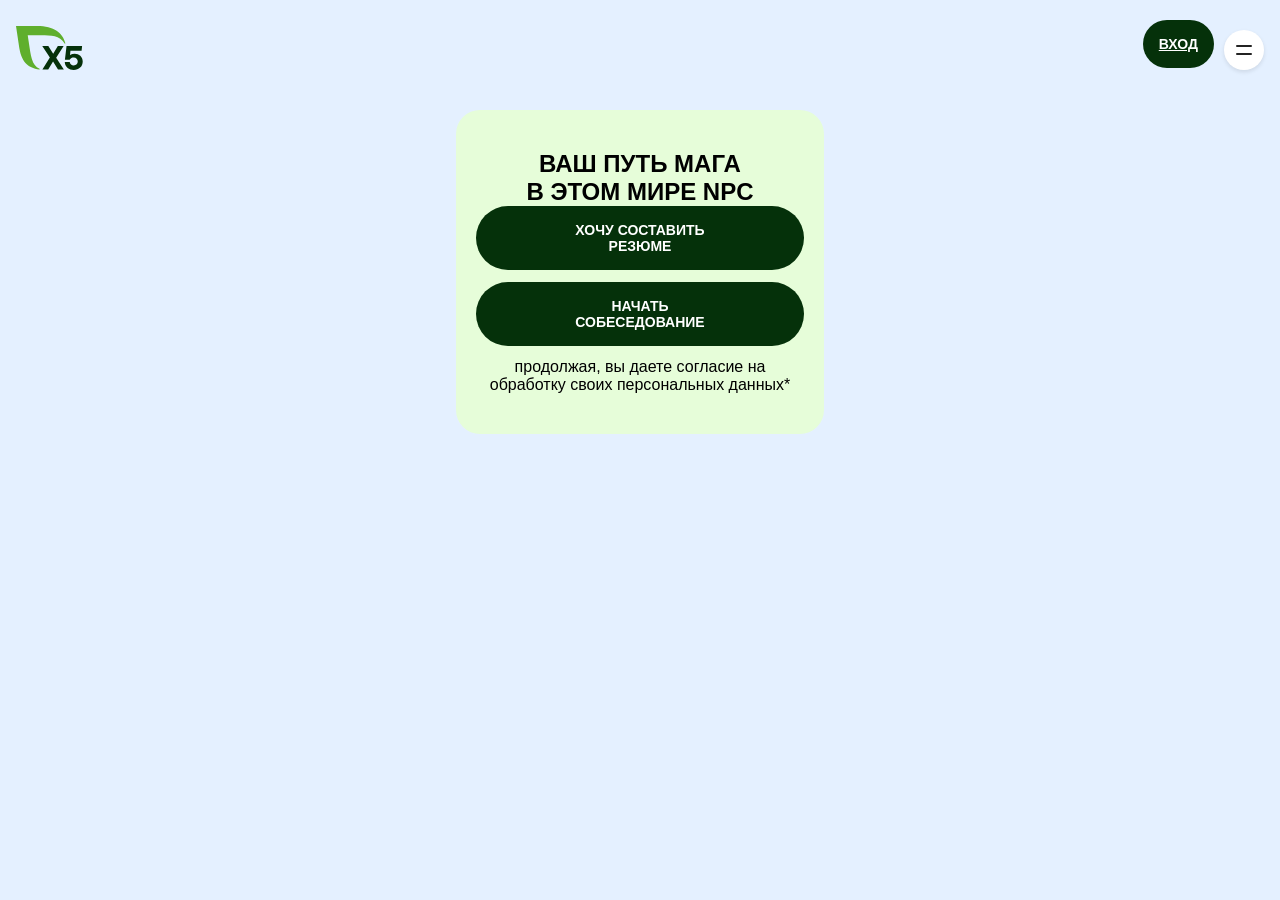
<file: frontend/index.html>
<!doctype html>
<html lang="ru">
<head>
    <meta charset="UTF-8" />
    <meta name="viewport" content="width=device-width, initial-scale=1.0" />
    <title>X5 Маг — Главная</title>
    <link rel="stylesheet" href="assets/css/style.css" />
</head>
<body>
    <header class="header">
     <div class="logo">

            <svg width="67" height="44" viewBox="0 0 67 44" fill="none">

                <path d="M42.0074 43.5927L37.0534 35.5099L32.2051 43.5927H26.3994L33.8579 31.4188L26.2542 20.1157H32.3217L37.1899 27.6626L41.8358 20.1157H47.6416L40.1632 31.7883L47.8463 43.5927H42.0074Z" fill="#05310A"/>

                <path d="M66.7193 35.6148C66.7193 40.7801 62.8872 44.0002 57.6959 44.0002C53.1183 44.0002 49.1372 41.5192 48.7605 36.1184H53.7124C54.0535 38.4654 55.6114 39.4725 57.6959 39.4725C60.2906 39.4725 61.7674 37.7609 61.7674 35.5478C61.7674 33.3348 60.1186 31.4688 57.6959 31.4688C56.093 31.4688 54.6916 31.9486 53.6398 33.7367H48.9057L50.5409 20.1191H66.1098L65.5902 24.6813H54.4518L54.0095 29.1874C54.0095 29.1874 55.1803 27.8345 58.7238 27.8345C62.9954 27.8345 66.717 30.6505 66.717 35.6148" fill="#05310A"/>

                <path d="M49.3462 17.1944C46.7097 7.09518 38.3401 0 20.9714 0H0L2.84563 18.9018C4.987 35.9579 11.629 41.4451 23.3857 43.4658C23.4407 43.4745 23.8126 43.5264 23.817 43.0984C23.817 42.945 23.7202 42.811 23.5837 42.7548C15.6389 39.4698 14.7321 28.6962 13.0331 17.8838L11.7192 9.26718H23.6894C34.7264 9.26718 43.2478 9.09645 48.642 17.4624C48.7212 17.5791 48.8467 17.6677 48.9962 17.6677C49.2052 17.6677 49.3593 17.5013 49.3593 17.296C49.3593 17.2593 49.3551 17.2247 49.3439 17.1923" fill="#5FAF2D"/>

            </svg>

        </div>
    <div class="header-actions">
        <a href="auth/login.html" class="btn">Вход</a>
        
        <div class="menu-container">
            <button class="menu-circle" id="menuBtn">
                <svg width="16" height="10" viewBox="0 0 16 10" fill="none">
                    <path d="M1 1L15 1" stroke="#232323" stroke-width="2" stroke-linecap="round"/>
                    <path d="M1 9L15 9" stroke="#232323" stroke-width="2" stroke-linecap="round"/>
                </svg>
            </button>
            <div class="dropdown-menu" id="dropdownMenu">
                <div class="dropdown-content">
                    <div class="dropdown-header">
                        <svg width="32" height="22" viewBox="0 0 32 22" fill="none">
                             </svg>
                        <button class="close-small" id="closeBtn">✕</button>
                    </div>
                    <ul class="dropdown-list">
                        <li><a href="#">Карьерные мероприятия</a></li>
                        <li><a href="#">База знаний</a></li>
                        <li><a href="#">Про Х5</a></li>
                        <li><a href="user/dashboard.html">Мой профиль</a></li>
                    </ul>
                </div>
            </div>
        </div>
    </div>
</header>

    <main class="container">
        <section class="hero">
            <h1>ВАШ ПУТЬ МАГА<br />В ЭТОМ МИРЕ NPC</h1>
            <button class="btn">ХОЧУ СОСТАВИТЬ<br />РЕЗЮМЕ</button>
            <button class="btn">НАЧАТЬ<br />СОБЕСЕДОВАНИЕ</button>
            <p class="sign">продолжая, вы даете согласие на обработку своих персональных данных*</p>
        </section>
    </main>
    <script src="assets/js/main.js"></script>
</body>
</html>
</file>
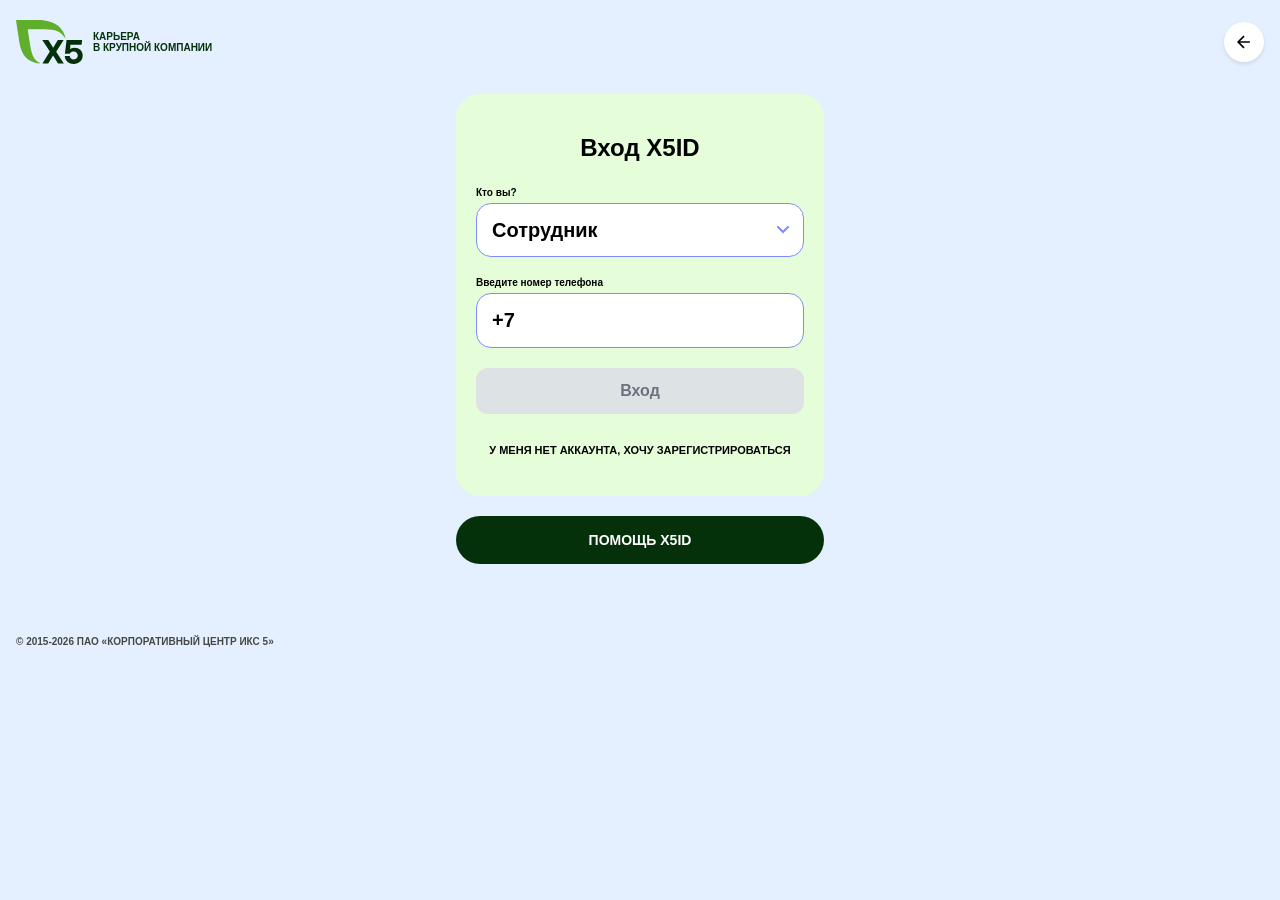
<file: frontend/auth/login.html>
<!doctype html>
<html lang="ru">
<head>
    <meta charset="UTF-8" />
    <meta name="viewport" content="width=device-width, initial-scale=1.0" />
    <title>X5 — Вход X5ID</title>
    <link rel="stylesheet" href="../assets/css/style.css" />
</head>
<body>
    <header class="header">
        <div class="logo-group">
            <svg width="67" height="44" viewBox="0 0 67 44" fill="none">
                <path d="M42.0074 43.5927L37.0534 35.5099L32.2051 43.5927H26.3994L33.8579 31.4188L26.2542 20.1157H32.3217L37.1899 27.6626L41.8358 20.1157H47.6416L40.1632 31.7883L47.8463 43.5927H42.0074Z" fill="#05310A"/>
                <path d="M66.7193 35.6148C66.7193 40.7801 62.8872 44.0002 57.6959 44.0002C53.1183 44.0002 49.1372 41.5192 48.7605 36.1184H53.7124C54.0535 38.4654 55.6114 39.4725 57.6959 39.4725C60.2906 39.4725 61.7674 37.7609 61.7674 35.5478C61.7674 33.3348 60.1186 31.4688 57.6959 31.4688C56.093 31.4688 54.6916 31.9486 53.6398 33.7367H48.9057L50.5409 20.1191H66.1098L65.5902 24.6813H54.4518L54.0095 29.1874C54.0095 29.1874 55.1803 27.8345 58.7238 27.8345C62.9954 27.8345 66.717 30.6505 66.717 35.6148" fill="#05310A"/>
                <path d="M49.3462 17.1944C46.7097 7.09518 38.3401 0 20.9714 0H0L2.84563 18.9018C4.987 35.9579 11.629 41.4451 23.3857 43.4658C23.4407 43.4745 23.8126 43.5264 23.817 43.0984C23.817 42.945 23.7202 42.811 23.5837 42.7548C15.6389 39.4698 14.7321 28.6962 13.0331 17.8838L11.7192 9.26718H23.6894C34.7264 9.26718 43.2478 9.09645 48.642 17.4624C48.7212 17.5791 48.8467 17.6677 48.9962 17.6677C49.2052 17.6677 49.3593 17.5013 49.3593 17.296C49.3593 17.2593 49.3551 17.2247 49.3439 17.1923" fill="#5FAF2D"/>
            </svg>
            <div class="logo-text">КАРЬЕРА<br>В КРУПНОЙ КОМПАНИИ</div>
        </div>
        <div class="header-actions">
            <a href="../index.html" class="menu-circle">
                <svg width="20" height="20" viewBox="0 0 24 24" fill="none" stroke="black" stroke-width="2">
                    <path d="M19 12H5M12 19l-7-7 7-7"/>
                </svg>
            </a>
        </div>
    </header>

    <main class="container">
        <section class="auth-box">
            <h2>Вход X5ID</h2>
            
            <div class="input-group">
                <label>Кто вы?</label>
                <div class="select-wrapper">
                    <select class="auth-input custom-select" id="roleSelect">
                        <option value="employee">Сотрудник</option>
                        <option value="candidate">Кандидат</option>
                    </select>
                </div>
            </div>

            <div class="input-group">
                <label>Введите номер телефона</label>
                <input type="text" value="+7" class="auth-input" id="phoneInput" maxlength="12">
            </div>
            
            <button class="btn-gray" id="submitBtn" disabled>Вход</button>
            
            <a href="register.html" class="auth-link">У МЕНЯ НЕТ АККАУНТА, ХОЧУ ЗАРЕГИСТРИРОВАТЬСЯ</a>
        </section>
        
        <button class="btn help-btn">Помощь X5ID</button>
    </main>

    <footer class="footer">
        <p>© 2015-2026 ПАО «КОРПОРАТИВНЫЙ ЦЕНТР ИКС 5»</p>
    </footer>

    <script src="../assets/js/auth.js"></script>
</body>
</html>
</file>
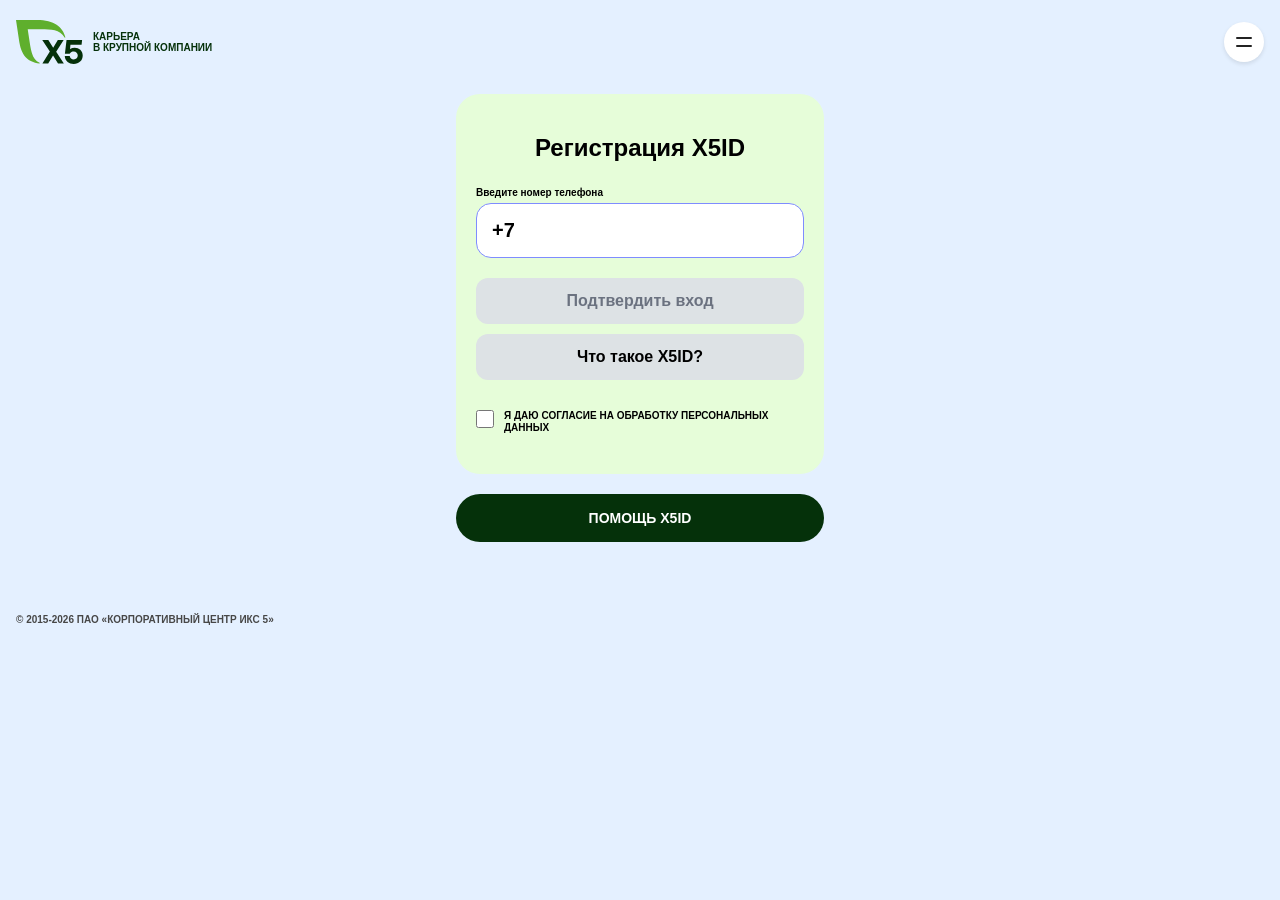
<file: frontend/auth/register.html>
<!doctype html>
<html lang="ru">
<head>
    <meta charset="UTF-8" />
    <meta name="viewport" content="width=device-width, initial-scale=1.0" />
    <title>X5 — Регистрация X5ID</title>
    <link rel="stylesheet" href="../assets/css/style.css" />
</head>
<body>
    <header class="header">
        <div class="logo-group">
            <svg width="67" height="44" viewBox="0 0 67 44" fill="none" xmlns="http://www.w3.org/2000/svg">
                <path d="M42.0074 43.5927L37.0534 35.5099L32.2051 43.5927H26.3994L33.8579 31.4188L26.2542 20.1157H32.3217L37.1899 27.6626L41.8358 20.1157H47.6416L40.1632 31.7883L47.8463 43.5927H42.0074Z" fill="#05310A"/>
                <path d="M66.7193 35.6148C66.7193 40.7801 62.8872 44.0002 57.6959 44.0002C53.1183 44.0002 49.1372 41.5192 48.7605 36.1184H53.7124C54.0535 38.4654 55.6114 39.4725 57.6959 39.4725C60.2906 39.4725 61.7674 37.7609 61.7674 35.5478C61.7674 33.3348 60.1186 31.4688 57.6959 31.4688C56.093 31.4688 54.6916 31.9486 53.6398 33.7367H48.9057L50.5409 20.1191H66.1098L65.5902 24.6813H54.4518L54.0095 29.1874C54.0095 29.1874 55.1803 27.8345 58.7238 27.8345C62.9954 27.8345 66.717 30.6505 66.717 35.6148" fill="#05310A"/>
                <path d="M49.3462 17.1944C46.7097 7.09518 38.3401 0 20.9714 0H0L2.84563 18.9018C4.987 35.9579 11.629 41.4451 23.3857 43.4658C23.4407 43.4745 23.8126 43.5264 23.817 43.0984C23.817 42.945 23.7202 42.811 23.5837 42.7548C15.6389 39.4698 14.7321 28.6962 13.0331 17.8838L11.7192 9.26718H23.6894C34.7264 9.26718 43.2478 9.09645 48.642 17.4624C48.7212 17.5791 48.8467 17.6677 48.9962 17.6677C49.2052 17.6677 49.3593 17.5013 49.3593 17.296C49.3593 17.2593 49.3551 17.2247 49.3439 17.1923" fill="#5FAF2D"/>
            </svg>
            <div class="logo-text">КАРЬЕРА<br>В КРУПНОЙ КОМПАНИИ</div>
        </div>
        <div class="header-actions">
            <button class="menu-circle" id="menuBtn">
                <svg width="16" height="10" viewBox="0 0 16 10" fill="none">
                    <path d="M1 1L15 1" stroke="#232323" stroke-width="2" stroke-linecap="round"/>
                    <path d="M1 9L15 9" stroke="#232323" stroke-width="2" stroke-linecap="round"/>
                </svg>
            </button>
        </div>
    </header>

    <main class="container">
        <section class="auth-box">
            <h2>Регистрация X5ID</h2>
            <div class="input-group">
                <label>Введите номер телефона</label>
                <input type="text" value="+7" class="auth-input" id="phoneInput" maxlength="12">
            </div>
            
            <button class="btn-gray" id="submitBtn" disabled>Подтвердить вход</button>
            
            <button class="btn-gray active-always">Что такое X5ID?</button>
            
            <div class="consent">
                <input type="checkbox" id="check">
                <label for="check">Я ДАЮ СОГЛАСИЕ НА ОБРАБОТКУ ПЕРСОНАЛЬНЫХ ДАННЫХ</label>
            </div>
        </section>
        
        <button class="btn help-btn">Помощь X5ID</button>
    </main>

    <footer class="footer">
        <p>© 2015-2026 ПАО «КОРПОРАТИВНЫЙ ЦЕНТР ИКС 5»</p>
    </footer>

    <script src="../assets/js/auth.js"></script>
</body>
</html>
</file>
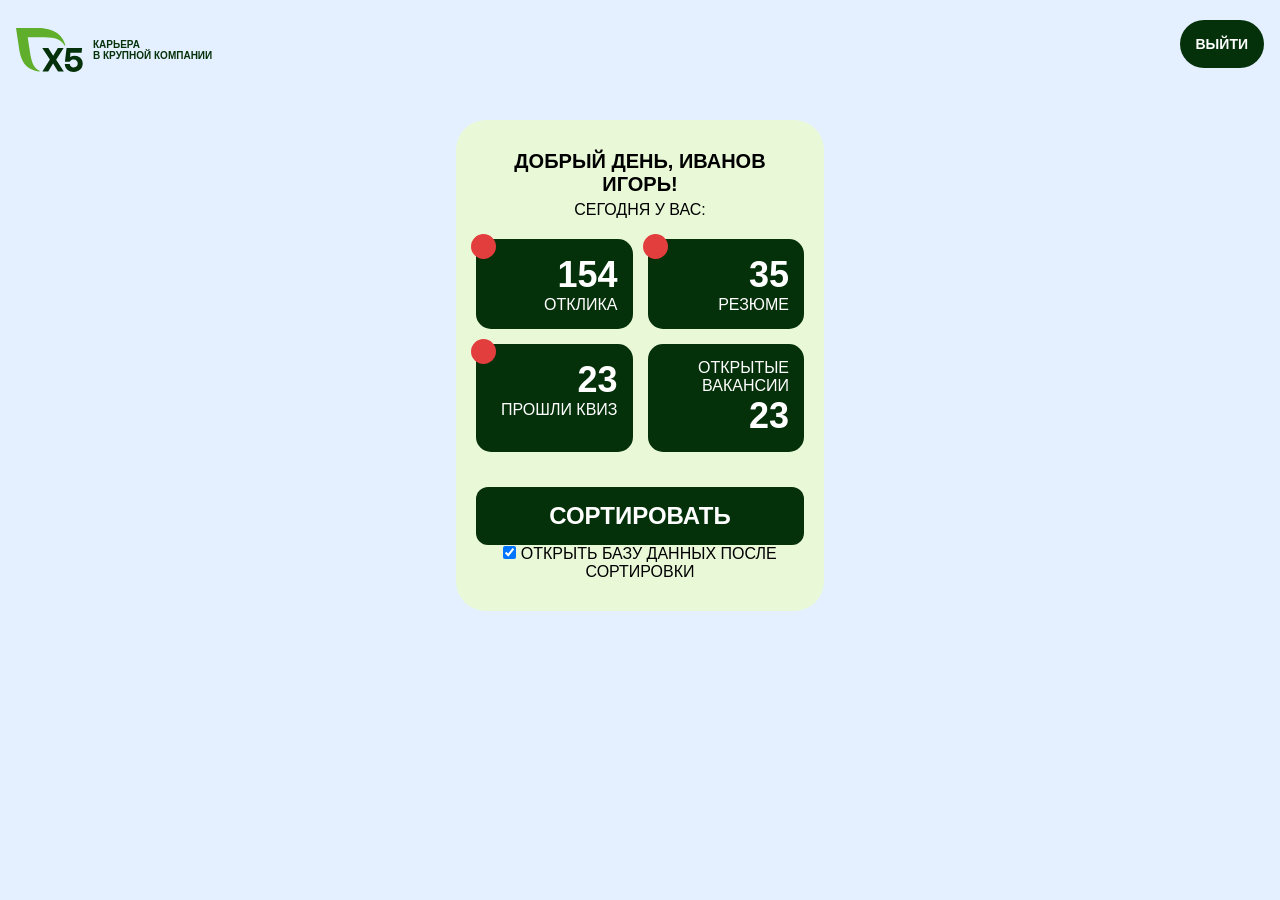
<file: frontend/user/dashboard.html>
<!doctype html>
<html lang="ru">
<head>
    <meta charset="UTF-8" />
    <meta name="viewport" content="width=device-width, initial-scale=1.0" />
    <title>X5 — Личный кабинет</title>
    <link rel="stylesheet" href="../assets/css/style.css" />
</head>
<body>
    <header class="header">
        <div class="logo-group">
            <svg width="67" height="44" viewBox="0 0 67 44" fill="none">
                <path d="M42.0074 43.5927L37.0534 35.5099L32.2051 43.5927H26.3994L33.8579 31.4188L26.2542 20.1157H32.3217L37.1899 27.6626L41.8358 20.1157H47.6416L40.1632 31.7883L47.8463 43.5927H42.0074Z" fill="#05310A"/>
                <path d="M66.7193 35.6148C66.7193 40.7801 62.8872 44.0002 57.6959 44.0002C53.1183 44.0002 49.1372 41.5192 48.7605 36.1184H53.7124C54.0535 38.4654 55.6114 39.4725 57.6959 39.4725C60.2906 39.4725 61.7674 37.7609 61.7674 35.5478C61.7674 33.3348 60.1186 31.4688 57.6959 31.4688C56.093 31.4688 54.6916 31.9486 53.6398 33.7367H48.9057L50.5409 20.1191H66.1098L65.5902 24.6813H54.4518L54.0095 29.1874C54.0095 29.1874 55.1803 27.8345 58.7238 27.8345C62.9954 27.8345 66.717 30.6505 66.717 35.6148" fill="#05310A"/>
                <path d="M49.3462 17.1944C46.7097 7.09518 38.3401 0 20.9714 0H0L2.84563 18.9018C4.987 35.9579 11.629 41.4451 23.3857 43.4658C23.4407 43.4745 23.8126 43.5264 23.817 43.0984C23.817 42.945 23.7202 42.811 23.5837 42.7548C15.6389 39.4698 14.7321 28.6962 13.0331 17.8838L11.7192 9.26718H23.6894C34.7264 9.26718 43.2478 9.09645 48.642 17.4624C48.7212 17.5791 48.8467 17.6677 48.9962 17.6677C49.2052 17.6677 49.3593 17.5013 49.3593 17.296C49.3593 17.2593 49.3551 17.2247 49.3439 17.1923" fill="#5FAF2D"/>
            </svg>
            <div class="logo-text">КАРЬЕРА<br>В КРУПНОЙ КОМПАНИИ</div>
        </div>
        <div class="header-actions">
            <button id="logoutBtn" class="btn-profile">Выйти</button>
        </div>
    </header>

    <main class="container">
        <section class="dashboard-box">
            <h1 class="welcome-text">ДОБРЫЙ ДЕНЬ, ИВАНОВ ИГОРЬ!</h1>
            <p class="today-label">СЕГОДНЯ У ВАС:</p>

            <div class="stats-grid">
                <div class="stat-card">
                    <span class="badge"></span>
                    <div class="stat-value">154</div>
                    <div class="stat-label">ОТКЛИКА</div>
                </div>
                <div class="stat-card">
                    <span class="badge"></span>
                    <div class="stat-value">35</div>
                    <div class="stat-label">РЕЗЮМЕ</div>
                </div>
                <div class="stat-card">
                    <span class="badge"></span>
                    <div class="stat-value">23</div>
                    <div class="stat-label">ПРОШЛИ КВИЗ</div>
                </div>
                <div class="stat-card">
                    <div class="stat-info">ОТКРЫТЫЕ ВАКАНСИИ</div>
                    <div class="stat-value">23</div>
                </div>
            </div>

            <button class="btn-main-action">СОРТИРОВАТЬ</button>
            
            <div class="checkbox-group">
                <input type="checkbox" id="db-open" checked>
                <label for="db-open">ОТКРЫТЬ БАЗУ ДАННЫХ ПОСЛЕ СОРТИРОВКИ</label>
            </div>
        </section>
    </main>

    <script src="../assets/js/main.js"></script>
</body>
</html>
</file>
<file: frontend/assets/css/style.css>
/* 1. Обнуление и базовые стили */
* {
    box-sizing: border-box;
    margin: 0;
    padding: 0;
    font-family: "Inter", sans-serif;
}

body {
    background: #e4f0ff;
    overflow-x: hidden;
    color: #000;
}

.container {
    max-width: 400px;
    margin: 0 auto;
    padding: 0 16px;
}

/* 2. Header (Шапка) */
.header {
    display: flex;
    justify-content: space-between;
    align-items: center;
    padding: 20px 16px;
}

.header-actions {
    display: flex;
    align-items: center;
    gap: 10px;
}

.logo-group {
    display: flex;
    align-items: center;
    gap: 10px;
}

.logo-text {
    font-size: 10px;
    font-weight: 800;
    line-height: 1.1;
    color: #05310a;
}

/* 3. Кнопки и интерактив */
.btn-login {
    background-color: rgb(5, 49, 10);
    color: #ffffff;
    border: none;
    padding: 8px 18px;
    border-radius: 20px;
    font-size: 14px;
    font-weight: 600;
    cursor: pointer;
    text-decoration: none;
    transition: opacity 0.2s;
}

.menu-circle {
    width: 40px;
    height: 40px;
    background: #fff;
    border-radius: 50%;
    border: none;
    display: flex;
    align-items: center;
    justify-content: center;
    cursor: pointer;
    box-shadow: 0 2px 4px rgba(0, 0, 0, 0.1);
}

/* 4. Контентные блоки (Hero и Auth) */
.hero, .auth-box {
    background: #e6fdd9;
    padding: 40px 20px;
    border-radius: 24px;
    text-align: center;
    margin-top: 10px;
}

.auth-box h2 {
    font-size: 24px;
    margin-bottom: 25px;
    font-weight: 800;
}

/* Основные кнопки */
.btn {
    background: #05310a;
    color: white;
    width: 100%;
    padding: 16px;
    border-radius: 35px;
    border: none;
    margin-bottom: 12px;
    font-size: 14px;
    font-weight: 700;
    text-transform: uppercase;
    cursor: pointer;
}

/* Серые кнопки X5ID */
.btn-gray {
    background: #DDE2E5;
    color: #6B7280; /* По умолчанию текст серый */
    width: 100%;
    padding: 14px;
    border-radius: 12px;
    border: none;
    margin-bottom: 10px;
    font-weight: 700;
    font-size: 16px;
    cursor: not-allowed; /* Курсор запрета */
    transition: all 0.3s ease;
}

/* Класс, который добавляет JavaScript при валидации */
.btn-gray.is-active {
    color: #000000 !important; /* Текст становится черным */
    cursor: pointer;
}

/* Кнопка "Что такое X5ID?" — всегда активна */
.active-always {
    color: #000000 !important;
    cursor: pointer;
}

/* 5. Поля ввода (Input) */
.input-group {
    text-align: left;
    margin-bottom: 20px;
}

.input-group label {
    font-size: 10px;
    display: block;
    margin-bottom: 5px;
    font-weight: 700;
}

.auth-input {
    width: 100%;
    padding: 15px;
    border-radius: 15px;
    border: 1px solid #7F8CFF;
    font-size: 20px;
    font-weight: 700;
    outline: none;
}

/* 6. Чекбокс и согласие */
.consent {
    display: flex;
    align-items: flex-start;
    gap: 10px;
    margin-top: 20px;
    text-align: left;
}

.consent input[type="checkbox"] {
    width: 18px;
    height: 18px;
    cursor: pointer;
    flex-shrink: 0;
}

.consent label {
    font-size: 10px;
    font-weight: 700;
    line-height: 1.2;
    color: #000;
    cursor: pointer;
    text-transform: uppercase;
}

/* 7. Выпадающее меню (Dropdown) */
.menu-container {
    position: relative;
}

.dropdown-menu {
    display: none;
    position: absolute;
    top: 50px;
    right: 0;
    width: 280px;
    background: #05310a;
    border-radius: 24px;
    padding: 15px;
    z-index: 1000;
    box-shadow: 0 4px 20px rgba(0,0,0,0.3);
}

.dropdown-menu.show {
    display: block;
}

.dropdown-header {
    display: flex;
    justify-content: space-between;
    align-items: center;
    margin-bottom: 15px;
}

.close-small {
    background: white;
    border: none;
    width: 32px;
    height: 32px;
    border-radius: 50%;
    cursor: pointer;
    display: flex;
    align-items: center;
    justify-content: center;
    font-size: 18px;
    font-weight: bold;
}

.dropdown-list {
    background: #e6fdd9;
    border-radius: 20px;
    padding: 20px;
    list-style: none;
}

.dropdown-list a {
    text-decoration: none;
    color: #000;
    font-weight: 700;
    font-size: 16px;
    display: block;
    margin-bottom: 18px;
}

.dropdown-list li:last-child a {
    margin-bottom: 0;
}

/* 8. Footer (Подвал) */
.footer {
    margin-top: 40px;
    padding: 20px 16px;
    text-align: left;
    display: flex;
    align-items: center;
    gap: 15px;
}

.footer p {
    font-size: 10px;
    font-weight: 700;
    color: #474747;
}

.help-btn {
    margin-top: 20px;
}

/* Обёртка для позиционирования иконки */
.select-wrapper {
    position: relative;
    width: 100%;
}

/* Красивый выпадающий список */
.custom-select {
    appearance: none; /* Убираем стандартную стрелку */
    -webkit-appearance: none;
    -moz-appearance: none;
    background-color: #ffffff;
    cursor: pointer;
    padding-right: 40px; /* Место для стрелочки */
}

/* Рисуем стрелочку через псевдоэлемент или фон */
.select-wrapper::after {
    content: "";
    position: absolute;
    right: 15px;
    top: 50%;
    transform: translateY(-50%);
    width: 12px;
    height: 8px;
    background-image: url("data:image/svg+xml,%3Csvg width='12' height='8' viewBox='0 0 12 8' fill='none' xmlns='http://www.w3.org/2000/svg'%3E%3Cpath d='M1 1L6 6L11 1' stroke='%237F8CFF' stroke-width='2' stroke-linecap='round'/%3E%3C/svg%3E");
    background-repeat: no-repeat;
    pointer-events: none;
}

/* Стиль для ссылки под кнопкой */
.auth-link {
    display: block;
    margin-top: 20px;
    font-size: 11px;
    font-weight: 800;
    color: #000;
    text-decoration: none;
    text-transform: uppercase;
    text-align: center;
}
.dashboard-box {
    background: #E9F9D8; /* Светло-зеленый фон из макета */
    border-radius: 30px;
    padding: 30px 20px;
    margin-top: 20px;
    text-align: center;
}

.welcome-text {
    font-size: 20px;
    font-weight: 900;
    margin-bottom: 5px;
}

.stats-grid {
    display: grid;
    grid-template-columns: 1fr 1fr;
    gap: 15px;
    margin: 20px 0;
}

.stat-card {
    background: #05310A;
    color: white;
    border-radius: 15px;
    padding: 15px;
    position: relative;
    text-align: right;
}

.stat-card .badge {
    position: absolute;
    top: -5px;
    left: -5px;
    width: 25px;
    height: 25px;
    background: #E33E3E;
    border-radius: 50%;
}

.stat-value {
    font-size: 36px;
    font-weight: 800;
}

.btn-main-action {
    background: #05310A;
    color: white;
    width: 100%;
    padding: 15px;
    border-radius: 12px;
    font-size: 24px;
    font-weight: 800;
    border: none;
    margin-top: 15px;
}

.btn-profile {
    background: #05310a;
    color: white;
    width: 100%;
    padding: 16px;
    border-radius: 35px;
    border: none;
    margin-bottom: 12px;
    font-size: 14px;
    font-weight: 700;
    text-transform: uppercase;
    cursor: pointer;
}
</file>
